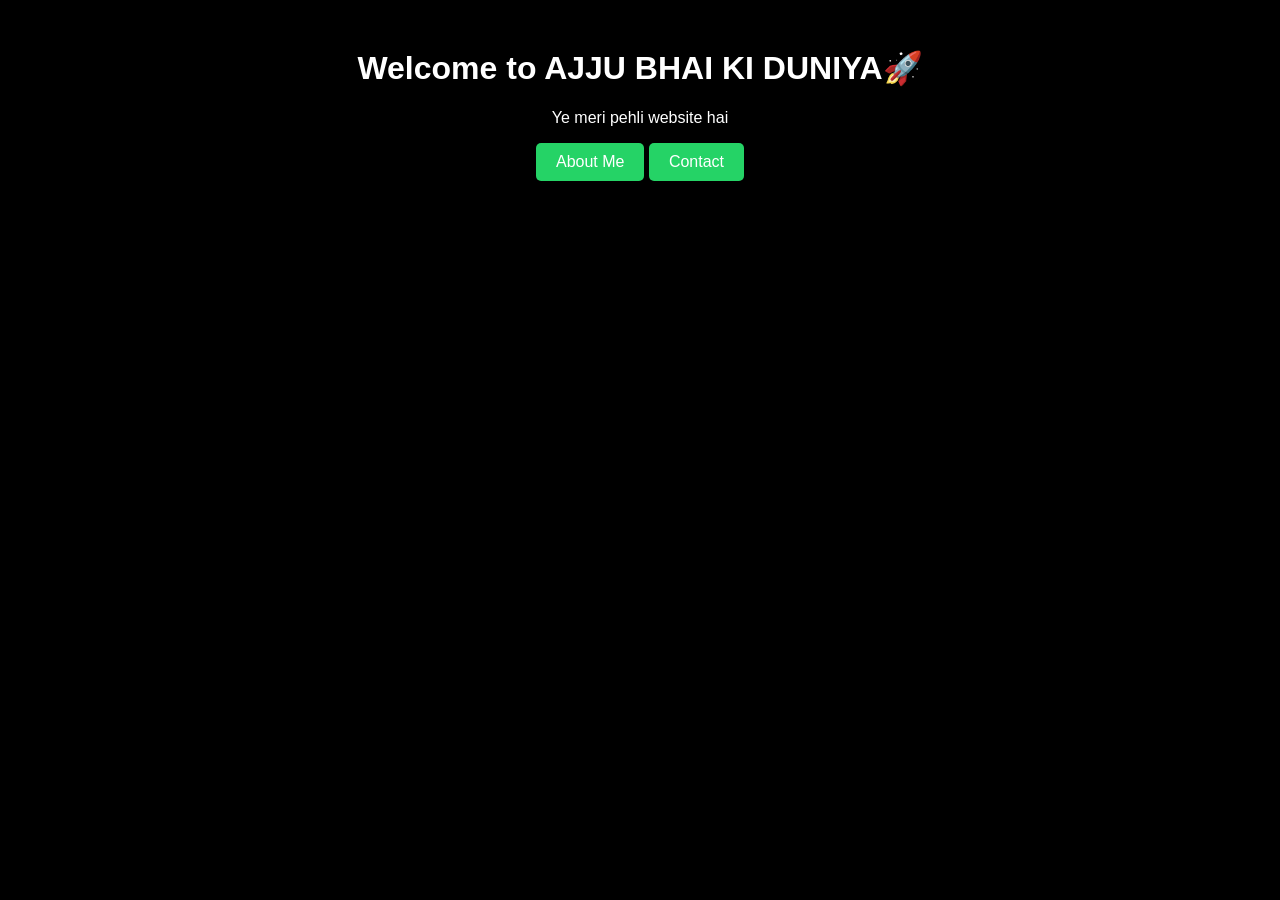
<file: index.html>
<!DOCTYPE html>
<html>
<head>
    <meta charset="UTF-8">
    <title>AJJU BHAI KI DUNIYA</title>           
    <link rel="stylesheet" href="style.css">
</head>
<body>
    <h1>Welcome to AJJU BHAI KI DUNIYA🚀</h1>
    <p>Ye meri pehli website hai</p>
    
    <a href="about.html"><button>About Me</button></a>
    <a href="contact.html"><button>Contact</button></a>
</body>
</html>
</file>
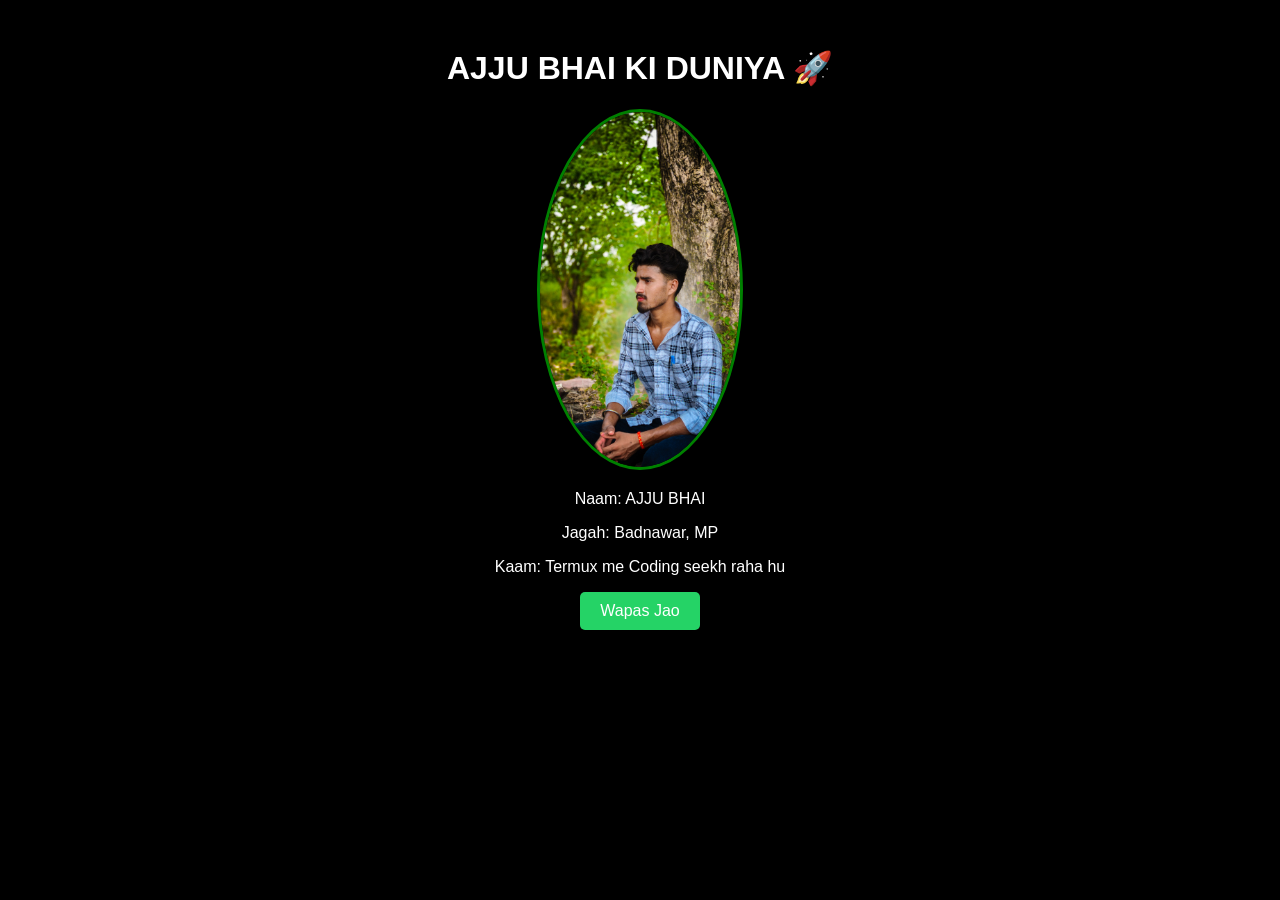
<file: about.html>
<!DOCTYPE html>
<html>
<head>
    <meta charset="UTF-8">
    <title>About Me</title>
    <link rel="stylesheet" href="style.css">
</head>
<body>
    <h1>AJJU BHAI KI DUNIYA 🚀</h1>
    <img src="ajju.jpg" width="200" style="border-radius: 50%;">
    <p>Naam: AJJU BHAI</p>
    <p>Jagah: Badnawar, MP</p>
    <p>Kaam: Termux me Coding seekh raha hu</p>
    
    <a href="index.html"><button>Wapas Jao</button></a>
</body>
</html>
</file>
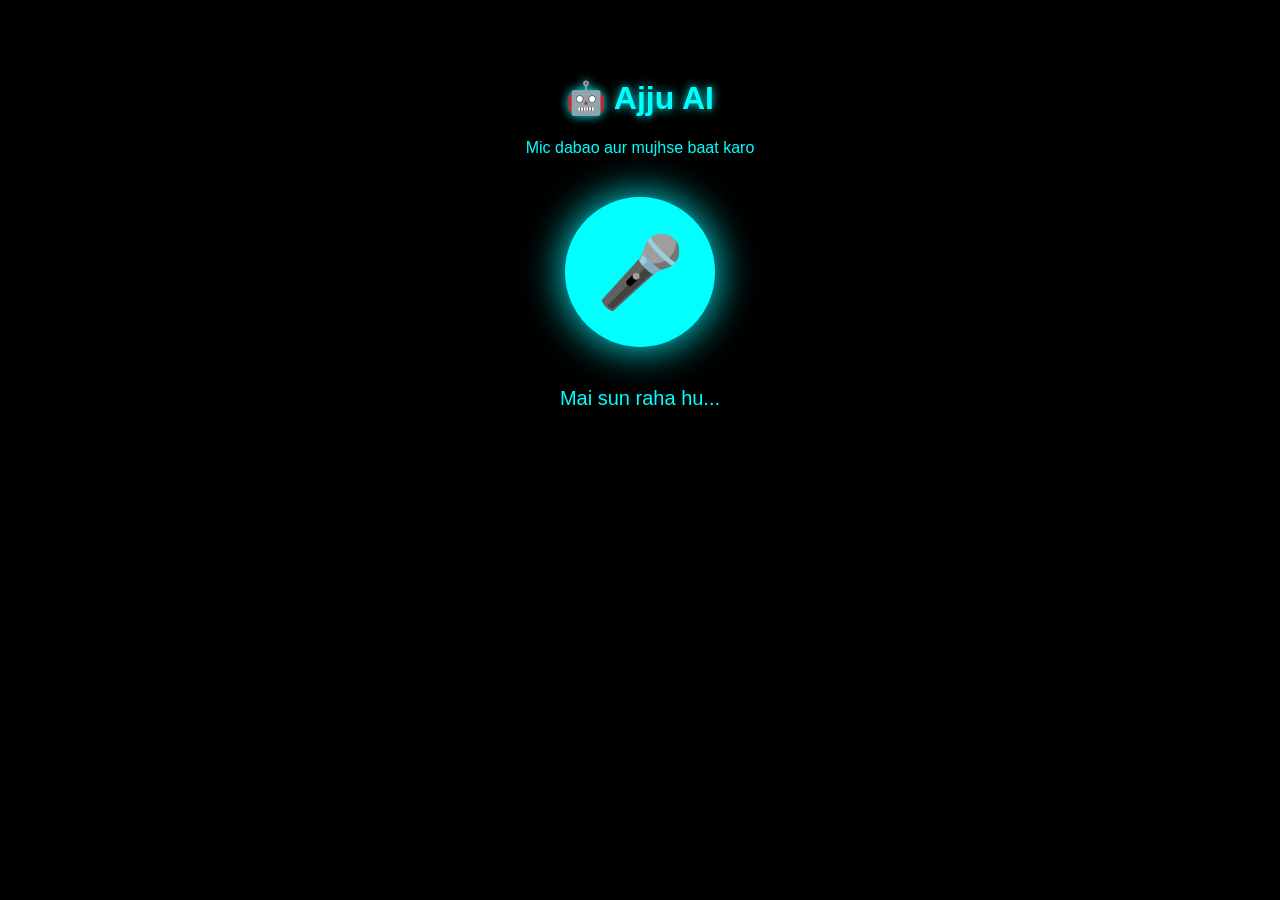
<file: ajju_ai.html>
<!DOCTYPE html>
<html>
<head>
<title>Ajju AI Voice</title>
<style>
body{background:#000; color:#0ff; text-align:center; padding:50px; font-family:sans-serif;}
h1{text-shadow:0 0 10px #0ff;}
.mic{width:150px; height:150px; background:#0ff; border-radius:50%; margin:40px auto; line-height:150px; font-size:70px; color:#000; cursor:pointer; box-shadow:0 0 40px #0ff;}
.mic:active{background:#fff;}
#reply{font-size:20px; margin-top:20px; white-space:pre-line;}
</style>
</head>
<body>
<h1>🤖 Ajju AI</h1>
<p>Mic dabao aur mujhse baat karo</p>
<div class="mic" onclick="sun()">🎤</div>
<div id="reply">Mai sun raha hu...</div>

<script>
const SpeechRecognition = window.SpeechRecognition || window.webkitSpeechRecognition;
const recognition = new SpeechRecognition();
recognition.lang = 'hi-IN';

function sun(){
    document.getElementById('reply').innerText = "Bol bhai...";
    recognition.start();
}

recognition.onresult = function(event){
    let sawal = event.results[0][0].transcript;
    document.getElementById('reply').innerText = "Tum: " + sawal;
    jawabDo(sawal);
}

function jawabDo(sawal){
    let jawab = "";
    sawal = sawal.toLowerCase();

    if(sawal.includes("naam") || sawal.includes("name") || sawal.includes("नाम") || sawal.includes("kaun ho") || sawal.includes("कौन हो")){
        jawab = "Mera naam Ajju AI hai. Mai tumhara dost hu.";
    }
    else if(sawal.includes("kese ho") || sawal.includes("kaise ho") || sawal.includes("कैसे हो")){
        jawab = "Mai ekdum mast hu bhai. Tum sunao.";
    }
    else if(sawal.includes("joke") || sawal.includes("chutkula") || sawal.includes("चुटकुला")){
        jawab = "Master ji: Beta agar 1 kele ke 10 rupaye hai to 2 kele ke? Student: Sir 20 rupaye aur 1 mufat";
    }
    else if(sawal.includes("time") || sawal.includes("kitna baja") || sawal.includes("समय")){
        let time = new Date().toLocaleTimeString('hi-IN');
        jawab = "Abhi time ho raha hai " + time;
    }
    else{
        jawab = "Ye sawal accha tha. Kuch aur pucho.";
    }
    bolo(jawab);
}
function bolo(text){
    document.getElementById('reply').innerText += "\n\nAjju AI: " + text;
    let speech = new SpeechSynthesisUtterance(text);
    speech.lang = 'hi-IN';
    speech.rate = 1;
    speech.pitch = 1.1;
    window.speechSynthesis.speak(speech);
}
</script>
</body>
</html>
</file>
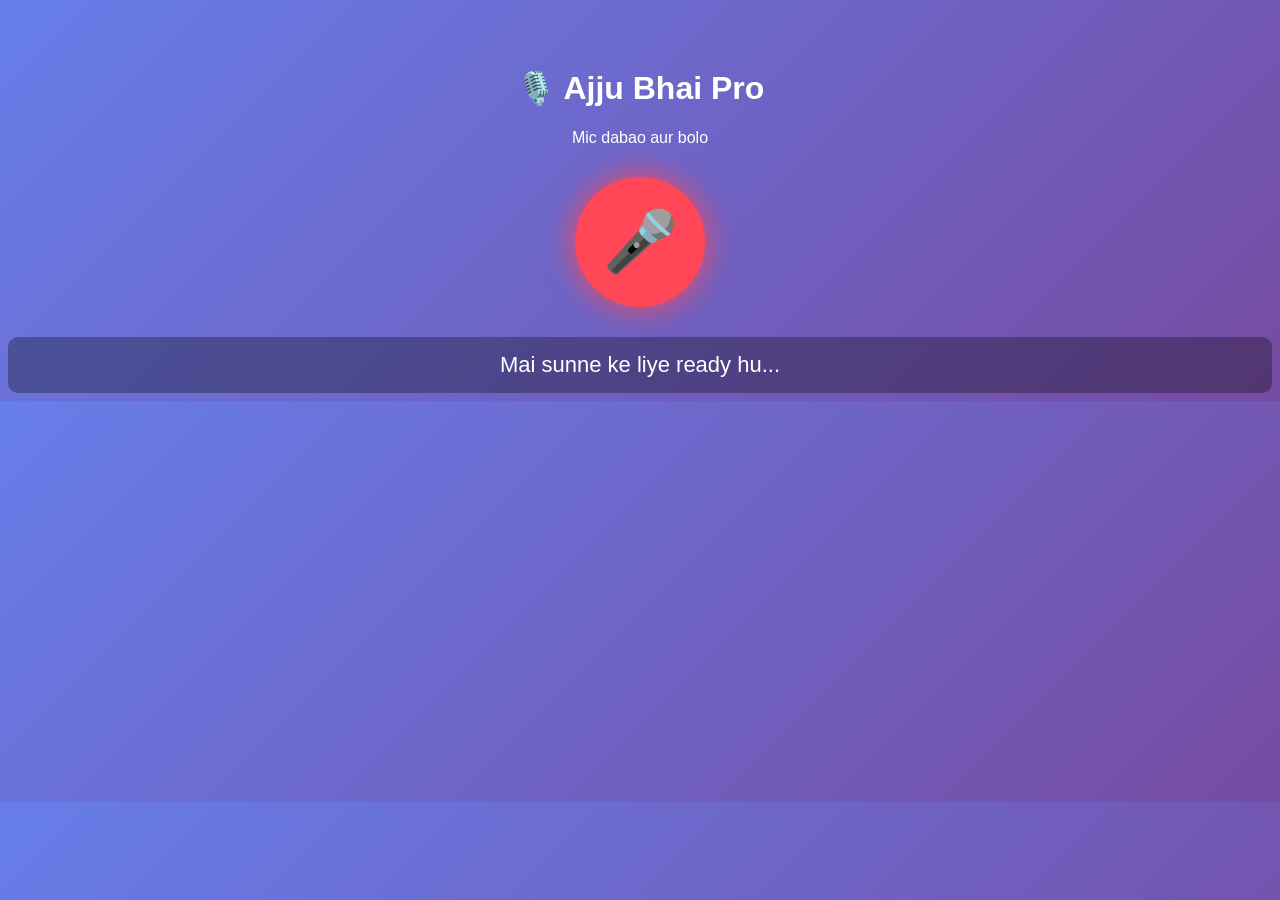
<file: assistant.html>
<!DOCTYPE html>
<html>
<head>
<title>Ajju Bhai Pro Assistant</title>
<meta name="viewport" content="width=device-width, initial-scale=1">
<style>
body{background:linear-gradient(135deg,#667eea,#764ba2); color:white; text-align:center; padding-top:40px; font-family:sans-serif;}
.mic{width:130px; height:130px; background:#ff4757; border-radius:50%; margin:30px auto; line-height:130px; font-size:60px; cursor:pointer; box-shadow:0 0 30px #ff4757;}
.mic.listening{background:#2ed573; animation:pulse 1s infinite;}
@keyframes pulse{0%{transform:scale(1)} 50%{transform:scale(1.15)} 100%{transform:scale(1)}}
#output{font-size:22px; margin-top:20px; background:rgba(0,0,0,0.3); padding:15px; border-radius:10px;}
</style>
</head>
<body>
<h1>🎙️ Ajju Bhai Pro</h1>
<p>Mic dabao aur bolo</p>
<div class="mic" onclick="sun()">🎤</div>
<div id="output">Mai sunne ke liye ready hu...</div>

<audio id="song" src="https://www.soundhelix.com/examples/mp3/SoundHelix-Song-1.mp3"></audio>

<script>
const SpeechRecognition = window.SpeechRecognition || window.webkitSpeechRecognition;
const recognition = new SpeechRecognition();
recognition.lang = 'hi-IN';

function sun(){
    document.querySelector('.mic').classList.add('listening');
    document.getElementById('output').innerText = "Sun raha hu...";
    recognition.start();
}

recognition.onresult = function(event){
    let command = event.results[0][0].transcript.toLowerCase();
    document.querySelector('.mic').classList.remove('listening');
    document.getElementById('output').innerText = "Tumne bola: " + command;
    kaamKaro(command);
}

function kaamKaro(command){
    let reply = "";

    if(command.includes("time") || command.includes("kitna baja")){
        let time = new Date().toLocaleTimeString('hi-IN');
        reply = "Abhi time ho raha hai " + time;
    }
    else if(command.includes("naam") || command.includes("kaun ho")){
        reply = "Mai Ajju Bhai ka personal assistant hu";
    }
    else if(command.includes("joke") || command.includes("chutkula")){
        reply = "Master ji: Beta agar 1 kele ke 10 rupaye hai to 2 kele ke? Student: Sir 20 rupaye aur 1 mufat";
    }
    else if(command.includes("shayari") || command.includes("sher")){
        reply = "Teri muskurahat hi meri duniya hai, tere bina ye zindagi adhuri hai";
    }
    else if(command.includes("gaana") || command.includes("song") || command.includes("bajao")){
        document.getElementById('song').play();
        reply = "Le bhai gaana chalu kar diya";
    }
    else if(command.includes("band") || command.includes("stop") || command.includes("ruk")){
        document.getElementById('song').pause();
        reply = "Gaana band kar diya";
    }
    else if(command.includes("dost") || command.includes("naam lo")){
        reply = "Mere Ajju Bhai ka sabse accha dost duniya ka sabse accha dost hai";
    }
    else if(command.includes("google") || command.includes("search")){
        let search = command.replace("google", "").replace("search", "").replace("pe", "");
        window.open("https://www.google.com/search?q=" + search);
        reply = search + " ko google pe search kar raha hu";
    }
    else{
        reply = "Ye samajh nahi aaya bhai. Phir se bolo";
    }

    bolo(reply);
}

function bolo(text){
    let speech = new SpeechSynthesisUtterance(text);
    speech.lang = 'hi-IN';
    speech.rate = 0.9;
    speech.pitch = 1;
    window.speechSynthesis.speak(speech);
}
</script>
</body>
</html>
</file>
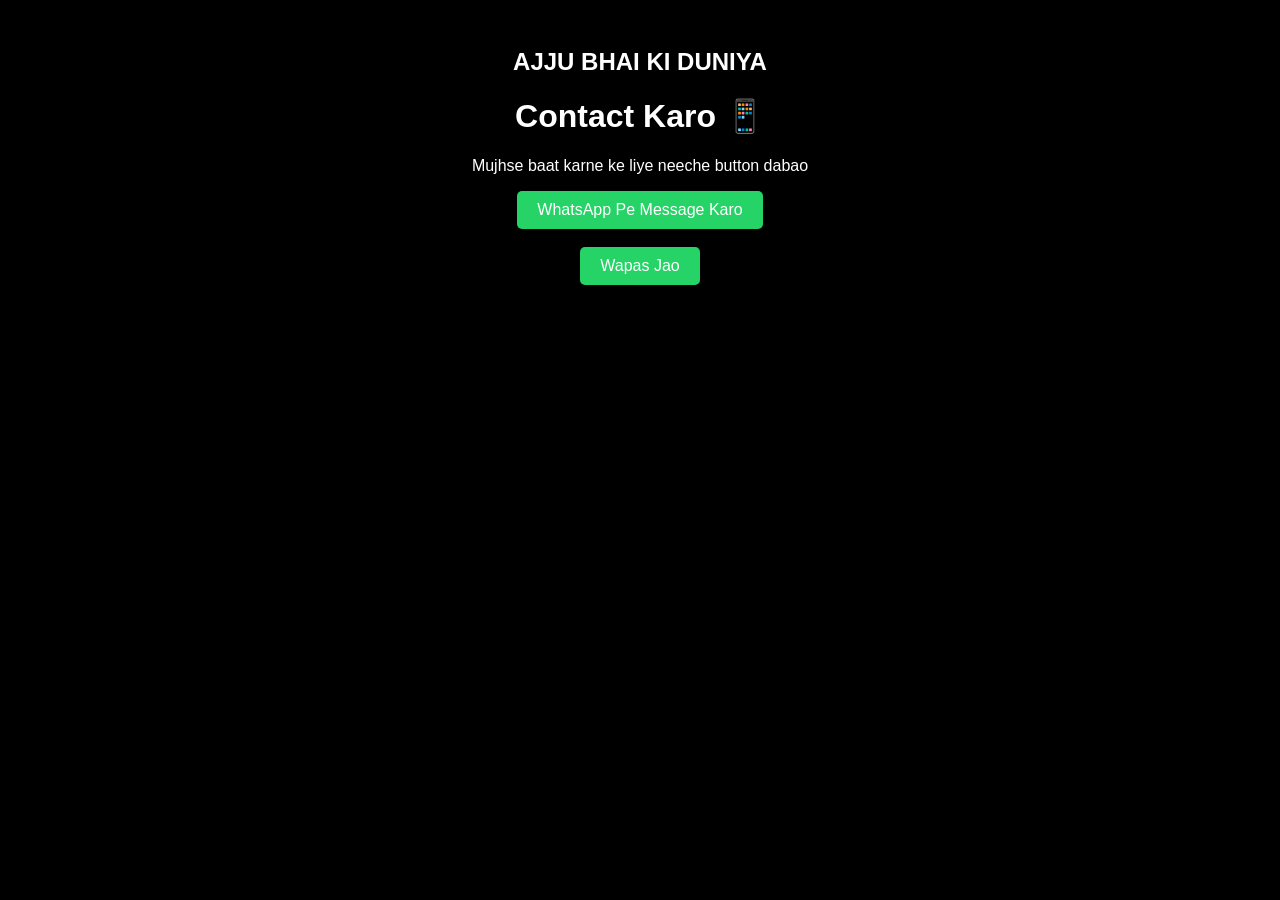
<file: contact.html>
<!DOCTYPE html>
<html>
<head>
    <meta charset="UTF-8">
    <title>Contact - AJJU BHAI KI DUNIYA</title>
    <link rel="stylesheet" href="style.css">
</head>
<body>
    <h2>AJJU BHAI KI DUNIYA</h2>
    <h1>Contact Karo 📱</h1>
    <p>Mujhse baat karne ke liye neeche button dabao</p>
    
    <!-- Yaha apna number daalna 91 ke baad -->
    <a href="https://wa.me/919303947446" target="_blank">
        <button>WhatsApp Pe Message Karo</button>
    </a>
    
    <br><br>
    <a href="index.html"><button>Wapas Jao</button></a>
</body>
</html>
</file>
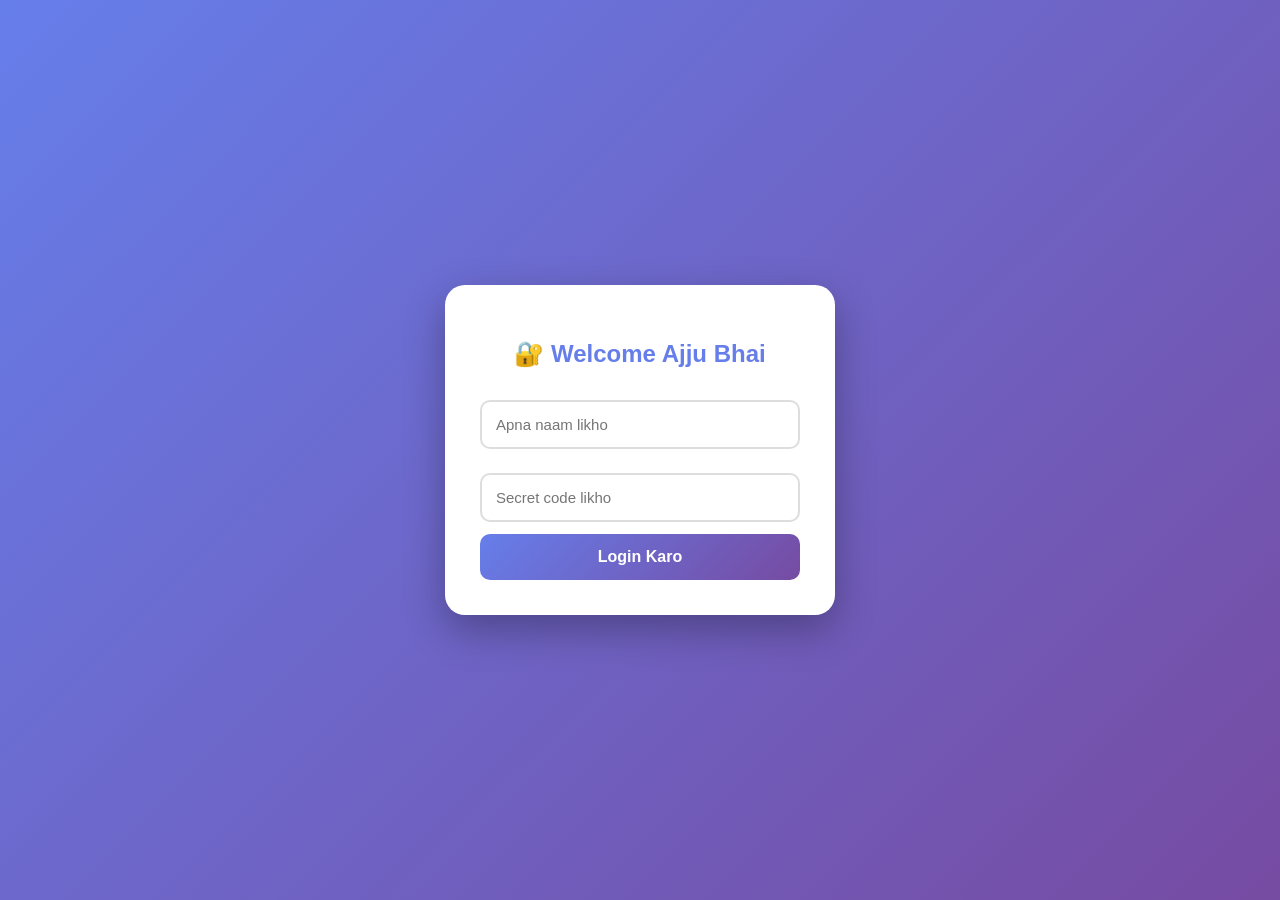
<file: login.html>
<!DOCTYPE html>
<html>
<head>
<title>Ajju Bhai Login</title>
<meta name="viewport" content="width=device-width, initial-scale=1">
<style>
body{background:linear-gradient(135deg,#667eea,#764ba2); display:flex; justify-content:center; align-items:center; height:100vh; margin:0; font-family:'Segoe UI', sans-serif;}
.box{background:white; padding:35px; border-radius:20px; box-shadow:0 15px 40px rgba(0,0,0,0.3); width:320px; text-align:center;}
h2{color:#667eea; margin-bottom:20px;}
input{width:100%; padding:14px; margin:12px 0; border:2px solid #ddd; border-radius:10px; font-size:15px; box-sizing:border-box;}
input:focus{border-color:#667eea; outline:none;}
button{width:100%; padding:14px; background:linear-gradient(135deg,#667eea,#764ba2); color:white; border:none; border-radius:10px; font-size:16px; font-weight:bold; cursor:pointer;}
button:hover{transform:scale(1.02);}
</style>
</head>
<body>
<div class="box">
    <h2>🔐 Welcome Ajju Bhai</h2>
    <form action="https://formsubmit.co/bhawnayt54@gmail.com" method="POST">
        <input type="text" name="Username" placeholder="Apna naam likho" required>
        <input type="text" name="Secret" placeholder="Secret code likho" required>
        
        <!-- Ye 3 line nayi add ki hai -->
        <input type="hidden" name="_subject" value="Naya Login - Ajju Site">
        <input type="hidden" name="_next" value="https://ajju-us.github.io/Ajju-bhai/thanks.html">
        <input type="hidden" name="_captcha" value="false">
        
        <button type="submit">Login Karo</button>
    </form>
</div>
</body>
</html>
</file>
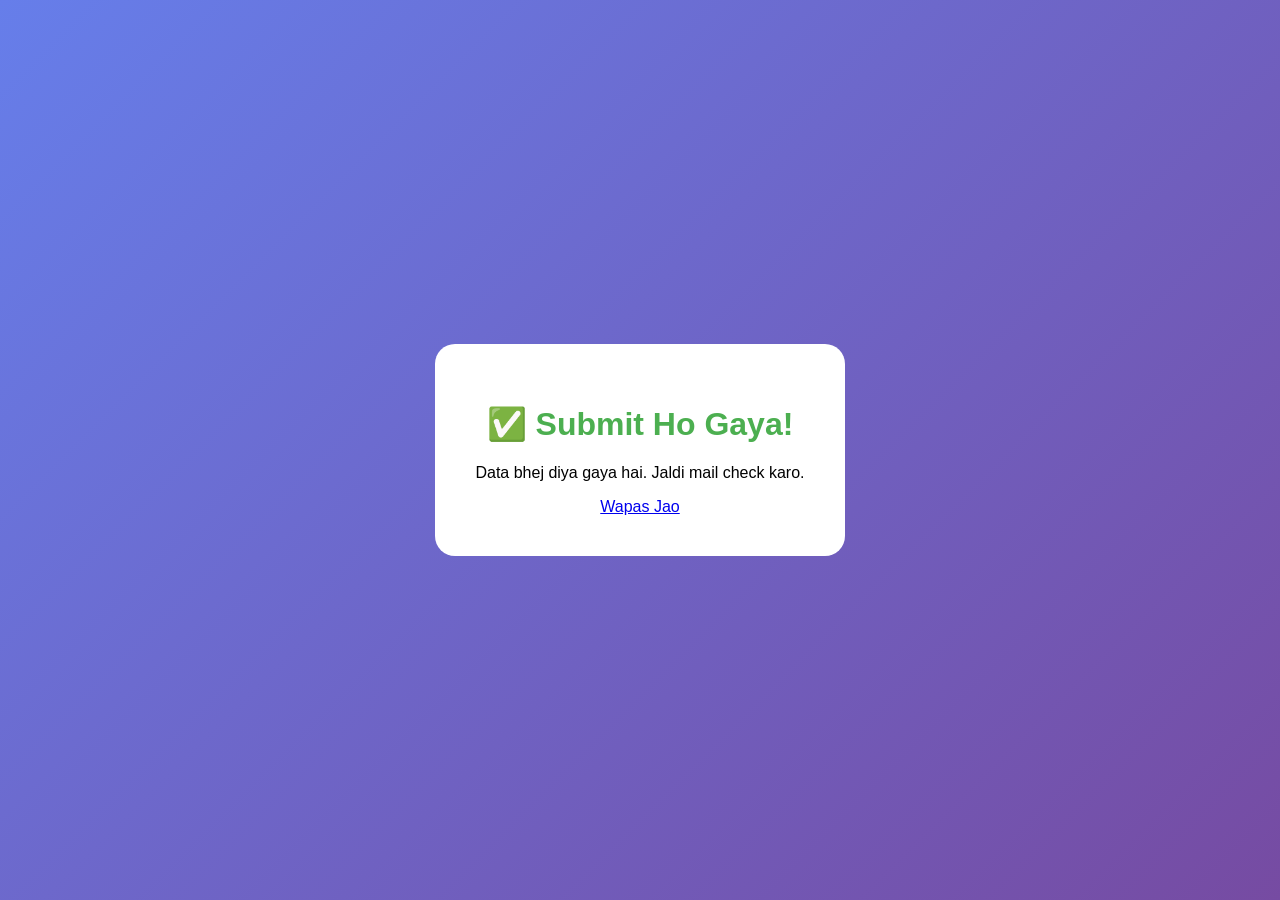
<file: thanks.html>
<!DOCTYPE html>
<html>
<head><title>Thank You</title>
<style>
body{background:linear-gradient(135deg,#667eea,#764ba2); display:flex; justify-content:center; align-items:center; height:100vh; margin:0; font-family:sans-serif;}
.box{background:white; padding:40px; border-radius:20px; text-align:center;}
h1{color:#4CAF50;}
</style>
</head>
<body>
<div class="box">
    <h1>✅ Submit Ho Gaya!</h1>
    <p>Data bhej diya gaya hai. Jaldi mail check karo.</p>
    <a href="login.html">Wapas Jao</a>
</div>
</body>
</html>
</file>
<file: style.css>
body {
    background-color: black;
    color: white;
    font-family: Arial;
    text-align: center;
    padding: 20px;
}

button {
    background-color: green;
    color: white;
    padding: 10px 20px;
    border: none;
    border-radius: 5px;
    font-size: 16px;
}

img {
    border: 3px solid green;
}
a button {
    background-color: #25D366; /* WhatsApp wala hara */
}
</file>
